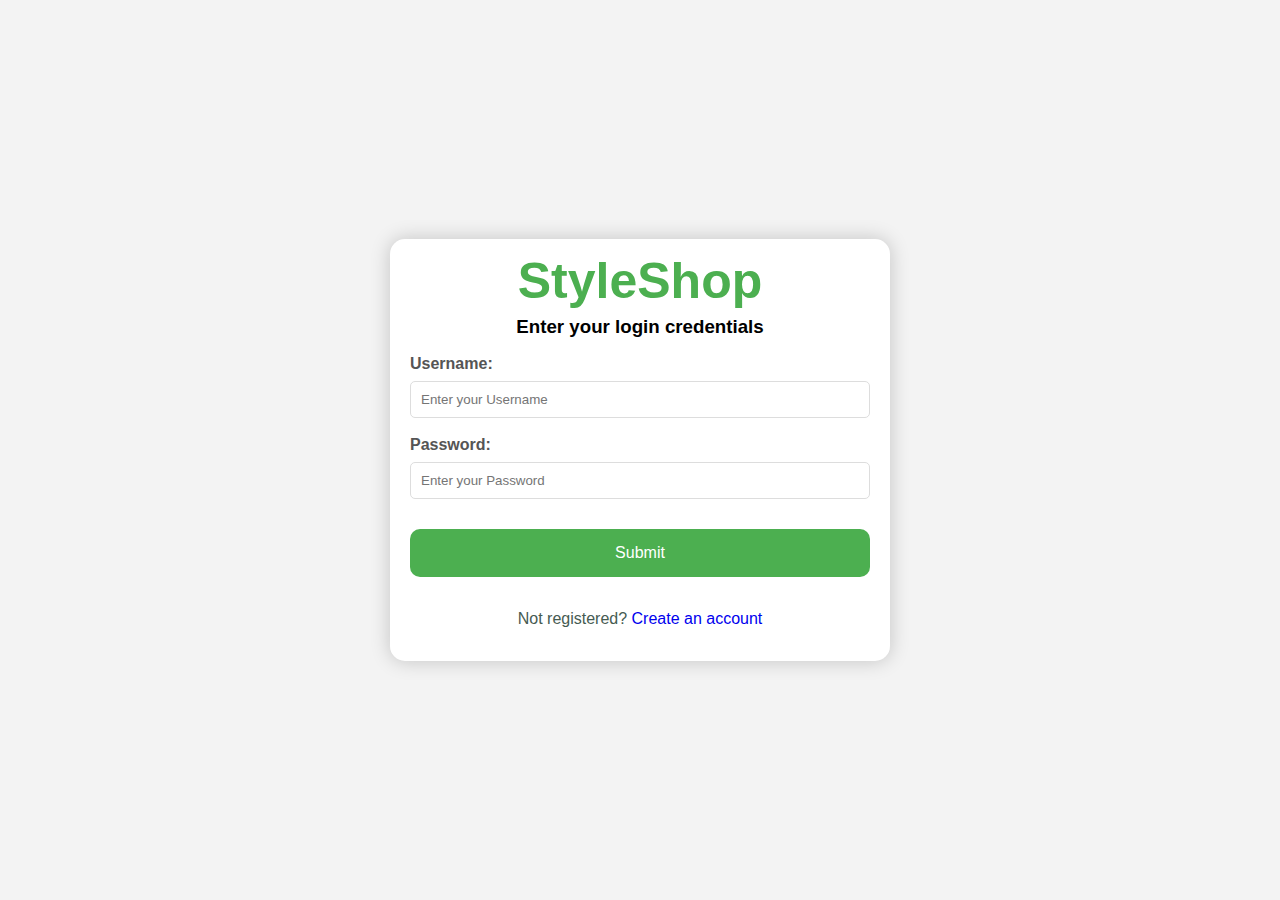
<file: signin.html>
<!DOCTYPE html>
<html>

<head>
      <title>Login</title>
      <link rel="stylesheet" href="style.css">
      <style>
        /*style.css*/
body {
    display: flex;
    align-items: center;
    justify-content: center;
    font-family: sans-serif;
    line-height: 1.5;
    min-height: 100vh;
    background: #f3f3f3;
    flex-direction: column;
    margin: 0;
}

.main {
    background-color: #fff;
    border-radius: 15px;
    box-shadow: 0 0 20px rgba(0, 0, 0, 0.2);
    padding: 10px 20px;
    transition: transform 0.2s;
    width: 500px;
    text-align: center;
}

h1 {
    color: #4CAF50;
}

label {
    display: block;
    width: 100%;
    margin-top: 10px;
    margin-bottom: 5px;
    text-align: left;
    color: #555;
    font-weight: bold;
}


input {
    display: block;
    width: 100%;
    margin-bottom: 15px;
    padding: 10px;
    box-sizing: border-box;
    border: 1px solid #ddd;
    border-radius: 5px;
}

button {
    padding: 15px;
    border-radius: 10px;
    margin-top: 15px;
    margin-bottom: 15px;
    border: none;
    color: white;
    cursor: pointer;
    background-color: #4CAF50;
    width: 100%;
    font-size: 16px;
}

.wrap {
    display: flex;
    justify-content: center;
    align-items: center;
}
      </style>
</head>

<body>
      <div class="main">
            <h1>StyleShop</h1>
            <h3>Enter your login credentials</h3>
            <form action="">
                  <label for="first">
                        Username:
                  </label>
                  <input type="text" 
                         id="first" 
                         name="first" 
                         placeholder="Enter your Username" required>

                  <label for="password">
                        Password:
                  </label>
                  <input type="password"
                         id="password" 
                         name="password"
                         placeholder="Enter your Password" required>

                  <div class="wrap">
                        <button type="submit"
                                onclick="solve()">
                              Submit
                        </button>
                  </div>
            </form>
            <p>Not registered?
                  <a href="#"
                     style="text-decoration: none;">
                        Create an account
                  </a>
            </p>
      </div>
</body>

</html>
</file>
<file: style.css>
*{
    margin:0;
    padding:0;
    box-sizing: border-box;
    font-family:'League Spartan',sans-serif;
}


h1{
    font-size: 50px;
    line-height: 64px;
    color:#222;
}

h2{
    font-size: 46px;
    line-height: 54px;
    color:#222;
}

h4{
    font-size: 20px;
    color:#222;
}

h6{
    font-weight: 700;
    font-size: 12px;
}

p{
    font-size: 16px;
    color:#465b52;
    margin:15px 0 20px 0;
}

.section-p1{
    padding:40px 80px;
}



.section-m1{
    margin:40px 0;
}

button.normal{
    font-size: 14px;
    font-weight: 600;
    padding : 15px 30px;
    color:black;
    background-color: white;
    border-radius: 4px;
    cursor: pointer;
    border:none;
    outline: none;
    transition:0.2s;
}

button.white{
    font-size: 13px;
    font-weight: 600;
    padding : 11px 18px;
    color:white;
    background-color: transparent;
    border-radius: 4px;
    cursor: pointer;
    border:1px solid white;
    outline: none;
    transition:0.2s;
}

body{
    width:100%;
}

#header{
    display:flex;
    align-items: center;
    justify-content: space-between;
    padding: 20px 80px;
    background-color: #E3E6F3;
    box-shadow: 0 5px 15px rgba(0,0,0,0.06);
    z-index: 999;
    position: sticky;
    top:0;
    left:0;
}

#navbar{
    display: flex;
    align-items: center;
    justify-content: center;
}

#navbar li{
    list-style: none;
    padding: 0 20px;
    position: relative;
}


#navbar li a{
    text-decoration: none;
    font-size: 20px;
    color:#1a1a1a;
    transition: 0.3s ease;
}

#navbar li a:hover,
#navbar li a.active{
    color:#088178;
}

#navbar li a.active::after,
#navbar li a:hover::after{
    content: "";
    width:80%;
    height: 2px;
    background-color: #088178;
    position: absolute;
    bottom: -4px;
    left:20px;
}

#hero{
    /* background-image: url("./assets/images/hero4.png" ); */
    background-image: url("./assets/images/attractive-macho-man-leather-jacket-smiling-looking-confident-with-hands-crossed-chest-white-b.jpg");
    height: 90vh;
    width: 100%;
    background-size: cover;
    background-position: top 25% right 0;
    padding: 50px 80px;
    display: flex;
    flex-direction: column;
    align-items: flex-start;
    justify-content: center;
   
}

#hero h4{
    padding-bottom: 15px;
    
}

#hero h1{
    color:#088178;
    font-size: 3rem;
}
#hero h1{
    font-size: 3rem;
}

#hero button{
    background-image: url(./assets/images/button.png);
    background-color: transparent;
    color:#088178;
    border:0;
    padding: 14px 80px 14px 65px;
    background-repeat: no-repeat;
    cursor: pointer;
    font-weight: 700;
    font-size: 15px;
}

#feature{
    display: flex;
    align-items: center;
    justify-content: space-between;
    flex-wrap: wrap;
}

#feature .fe-box{
    width:180px;
    text-align: center;
    padding: 25px 15px;
    box-shadow: 20px 20px 34px rgba(0,0,0,0.03);
    border: 1px solid #cce7d0;
    border-radius: 4px;
    margin: 15px 0;
}

#feature .fe-box:hover{
    box-shadow: 10px 10px 54px rgba(70,62,221,0.1);
}

#feature .fe-box img{
    width: 100%;
    margin-bottom: 10px;
}

#feature .fe-box h6{
    display: inline-block;
    padding:9px 8px 6px 8px;
    line-height: 1;
    border-radius: 4px;
    color: #088178;
    background-color:#fddde4;
}

#feature .fe-box:nth-child(2)  h6{
    background-color: #cdebbc;
}
#feature .fe-box:nth-child(3)  h6{
    background-color: #d1e8f2;
}
#feature .fe-box:nth-child(4)  h6{
    background-color: #cdd4f8;
}
#feature .fe-box:nth-child(5)  h6{
    background-color: #f6dbf6;
}
#feature .fe-box:nth-child(6)  h6{
    background-color: #fff2e5;
}


#product1 .Pro-container{
 display: flex;
 justify-content: space-between;
 padding-top: 20px;
 flex-wrap: wrap;
}

#product1{
    text-align: center;
}

#product1 .pro{
    width: 23%;
    min-width: 250px;
    padding: 10px 12px;
    border: 1px solid #cce780;
    border-radius: 25px;
    cursor: pointer;
    box-shadow: 20px 20px 30px rgb(0,0,0,0.02);
    margin: 15px 0;
    transition: 0.2s ease;
}
#product1 .pro:hover{
    box-shadow: 20px 20px 30px rgb(0,0,0,0.06);
}

#product1 .pro img{
    width:100%;
    border-radius: 20px;
}

#product1 .pro .des{
    text-align: center;
    padding: 10px 0;
}

#product1 .pro .des span{
    color:#606063;
    font-size: 12px;
}

#product1 .pro .des h5{
    padding-top: 7px;
    color:#1a1a1a;
    font-size: 14px;
}

#product .pro .des i{
    font-size: 12px;
    color: rgb(243,181,25);
}
#product1 .pro .des h4{
    padding-top: 7px;
    font-size: 15px;
    font-weight: 700;
    color:#088178;
}

#product1 .pro .cart{
    width: 30px;
    height: 30px;
    line-height: 40px;
    /* border-radius: 50%; */
    background-color: #e8f6ea;
    font-weight: 500;
    color:#088178;
    border: 1px solid #cce780;

}


#banner{
    display: flex;
    flex-direction: column;
    justify-content: center;
    align-items: center;
    text-align: center;
    background-image: url("./assets/images/b2.jpg");
    width:100%;
    height: 40vh;
    background-size: cover;
    background-position: center;

}

#banner h4{
    color:white;
    font-size: 16px;
}

#banner h2{
    color:white;
    font-size: 30px;
    padding:10px 0;
}

#banner h2 span{
    color:#ef3636;
}

#banner button:hover{
    background-color: #088178;
    color:white;
}


#sm-banner{
    display: flex;
    justify-content: space-between;
    flex-wrap: wrap;
}

#sm-banner .banner-box{
    display: flex;
    flex-direction: column;
    justify-content: center;
    align-items: flex-start;
    
    background-image: url("./assets/images/b17.jpg");
    min-width:580px;
    height: 50vh;
    background-size: cover;
    background-position: center;
    padding:30px;
}
#sm-banner .banner-box2{
    background-image: url("./assets/images/b10.jpg");
}

#sm-banner h4{
    color:#fff;
    font-size: 20px;
    font-weight: 300;
}

#sm-banner h4{
    color:#fff;
    font-size: 28px;
    font-weight: 800;
}

#sm-banner span{
    color:#fff;
    font-size: 14px;
    font-weight: 500;
    padding-bottom: 15px;
}

#sm-banner .banner-box:hover button{
    background-color: #088178;
    border:1px solid #088178;

}

#banner3{
    display: flex;
    justify-content: space-between;
    flex-wrap: wrap;
    padding: 0 80px;
}

#banner3 .banner-box{
    display: flex;
    flex-direction: column;
    justify-content: center;
    align-items: flex-start;
    
    background-image: url("./assets/images/b7.jpg");
    min-width:30%;
    height: 30vh;
    background-size: cover;
    background-position: center;
    padding:20px;
    margin-bottom: 20px;
}
#banner3 .banner-box2{
    background-image: url("./assets/images/b4.jpg");
}

#banner3 .banner-box3{
    background-image: url("./assets/images/b18.jpg");
}

#banner3 h2{
    color:white;
    font-weight: 900;
    font-size: 22px;
}

#banner3 h3{
    color:#ec544e;
    font-weight: 800;
    font-size: 15px;
}


#newsletter{
    display: flex;
    justify-content: space-between;
    flex-wrap: wrap;
    align-items: center;
    background-image:url(./assets/images/b14.png);
    background-repeat: no-repeat;
    background-position: 20% 30%;
    background-color: #041e42;
}




#newsletter h4{
    font-size: 22px;
    font-weight: 700;
    color:#818ea0;
}

#newsletter .form{
    display: flex;
    width: 40%;
}

#newsletter p span{
    color:#ffbd27;
}

#newsletter input{
    height: 3.125rem;
    padding: 0 1.25em;
    font-size: 14px;
    width: 100%;
    border:1px solid transparent;
    border-radius: 4px;
    outline:none;
    border-top-right-radius:0 ;
    border-bottom-right-radius:0 ;
}

#newsletter button{
    background-color: #088178;
    color:#fff;
    white-space: nowrap;
    border-top-left-radius:0 ;
    border-bottom-left-radius:0 ;
}

footer{
    display: flex;
    flex-wrap: wrap;
    justify-content: space-between;
}

footer .col{
    display: flex;
    flex-direction: column;
    align-items: flex-start;
    margin-bottom: 20px;
}

footer .logo{
    margin-bottom: 30px;
}

footer h4{
    font-size: 14px;
    padding-bottom: 20px;
}

footer p{
    font-size: 13px;
    margin:0 0 8px 0;
}

footer a{
    font-size: 13px;
    text-decoration: none;
    color:#222;
    margin-bottom:10px;
}

footer .follow{
    margin-top: 20px;
}

footer .follow svg{
    color:#465b52;
    padding-right: 4px;
    cursor: pointer;
} 


footer .install .row img{
    aspect-ratio: none;
    width:"300px";
     height:"70px";
    
   border: 1px solid #088178;
   border-radius: 6px;
}

footer .install img{
    margin: 10px 0 15px 0;
}

footer .follow svg:hover,
footer a:hover{
    color:#088178;
}

footer .copyright{
    width: 100%;
    text-align: center;
}
#page-header{
    background-image: url("./assets/Banner/b1.jpg");
    width: 100%;
    height: 40vh;
    background-size: cover;
    display: flex;
    justify-content: center;
    text-align: center;
    flex-direction: column;
    padding: 14px;
}

#page-header h2,
#page-header p{
    color:white;
}

#pagination{
    text-align: center;
}

#pagination a{
    text-decoration: none;
    background-color:#088178 ;
    padding:15px 20px;
    border-radius: 4px;
    color:#fff;
    font-weight: 600;
}

#pagination a svg{
    font-size: 16px;
    font-weight: 600;
}


#prodetails .single-pro-image{
    width: 40%;
    margin-right: 50px;
}

 .small-img-group{
    display: flex;
    justify-content: space-between;
 }

 .small-img-col{
    flex-basis: 24%;
    cursor: pointer;
 }

 #prodetails{
    display: flex;
    margin-top: 20px;
 }

 #prodetails .single-pro-details{
    width: 50%;
    padding-top: 30px;

 }

 #prodetails .single-pro-details h4{
    padding: 40px 0 20px 0;
 }

 #prodetails .single-pro-details h2{
    font-size: 26px;
 }
 #prodetails .single-pro-details select{
    display: block;
    padding: 5px 10px;
    margin-bottom: 10px;
 }

 #prodetails .single-pro-details input{
    width: 50px;
    height: 47px;
    padding-left: 10px;
    font-size: 16px;
    margin-right: 10px;
 }

 #prodetails .single-pro-details input:focus{
    outline: none;
 }

 #prodetails .single-pro-details input span{
    line-height: 25px;
 }

 #prodetails .single-pro-details button{
    background-color: #088178;
    color:white;
 }

#page-header.blog-header {
    background-image: url("./assets/blog/b19.jpg");
 }

 #blog{
    padding: 150px 150px 0 150px;
 }

 #blog .blog-box{
    display: flex;
    align-items: center;
    width:100%;
    position: relative;
    padding-bottom:90px ;
 }

 #blog .blog-img{
    width: 40%;
    margin-right: 40px;
 }

 #blog img {
    width: 100%;
    height: 300px;
    object-fit: cover;
 }

 #blog .blog-details{
    width: 50%;
 }

 #blog .blog-details a{
    text-decoration: none;
    font-size: 11px;
    color:black;
    font-weight:700;
    position: relative;
    transition: 0.3s;
 }
 
 #blog .blog-details a::after{
    content: "";
    width: 50px;
    height: 1px;
    background-color: black;
    position: absolute;
    top:4px;
    right: -60px;
 }

 #blog .blog-details a:hover{
    color:#088178;
 }

 #blog .blog-details a:hover::after{
    background-color: #088178;
 }

 #blog .blog-box h1{
    position: absolute;
    top:-40px;
    left:0;
    font-size: 70px;
    font-weight: 700;
    color:#c9cbce;
    z-index:-9;
 }

 #page-header.about-header{
    background-image: url(./assets/Banner/banner.png);

 }

 #about-head {
    display: flex;
    align-items: center;
 }
 #about-head h2{
    font-size: 3 rem;
 }

 #about-head img{
    width: 50%;
    height: auto;
 }

 #about-head div{
    padding-left: 40px;
 }

 #about-app{
    text-align: center;
 }
 #about-app .video{
    width: 70%;
    height: 100%;
    margin: 30px auto 0 auto;
   
 }

 #about-app .video video{
    width: 100%;
    height: 100%;
    border-radius: 20px;
 }

 #contact-details{
    display: flex;
    align-items: center;
    justify-content: space-between;
 }

 #contact-details .details{
    width: 40%;
 }

 #contact-details .details span,
 #form-details form span{
    font-size: 12px;
 }

 #contact-details .details h2,
 #form-details form h2{
    font-size: 26px;
    line-height: 35px;
    padding: 20px 0;
 }

 #contact-details .details h3{
    font-size: 16px;
    padding-bottom: 15px;
 }
 
 #contact-details .details li{
    list-style: none;
    display: flex;
    padding: 10px 0;
 }

 #contact-details .details li svg{
    font-size: 14px;
    padding-right: 22px; 
 }

 #contact-details .details li p{
    margin: 0;
    font-size: 14px;
 }

 #contact-details .map {
    width: 55%;
    height: 400px;
 }
 #contact-details .map iframe{
    width: 100%;
    height: 100%;
 }
 #form-details{
    display: flex;
    justify-content: space-between;
    margin: 30px;
    padding: 80px;
    border: 1px solid #e1e1e1;
 }


 #form-details form{
    width: 65%;
    display: flex;
    flex-direction: column;
    align-items: flex-start;
 }

 #form-details form input,
 #form-details form textarea{
    width: 100%;
    padding: 12px 15px;
    outline: none;
    margin-bottom: 20px;
    border: 1px solid #e1e1e1;
 }

 #form-details form button{
    background-color: #088178;
    color:#fff;
 }

 #form-details .people div{
    padding-bottom: 25px;
    display: flex;
    align-items: flex-start;
 }

 #form-details .people div img{
    width: 65px;
    height: 65px;
    object-fit: cover;
    margin-right: 15px;
 }

 #form-details .people div p{
    margin: 0;
    font-size: 13px;
    line-height: 25px;
 }

 #form-details .people div p span{
    display: block;
    font-size: 16px;
    font-weight: 600;
    color:#000;
 }
 
 #cart table{
    width: 100%;
    border-collapse: collapse;
    table-layout: fixed;
    white-space: nowrap;

 }


 #cart table img{
    width: 70px;
 }

 #cart table td:nth-child(1){
    width: 100px;
    text-align: center;
 }

 #cart table td:nth-child(2){
    width: 150px;
    text-align: center;
 }
 #cart table td:nth-child(3){
    width:250px;
    text-align: center;
 }

#cart table td:nth-child(4),
#cart table td:nth-child(5),
#cart table td:nth-child(6){
    width:150px;
    text-align: center;
 }

 #cart table td:nth-child(5) input{
    width: 70px;
    padding: 10px 5px 10px 15px;
 }

 #cart table thead{
    border: 1px solid #e2e9e1;
    border-left: none;
    border-right:none;
 }

 #cart table thead td{
    font-weight: 700;
    text-transform: uppercase;
    font-size: 13px;
    padding: 18px 0;
 }

 #cart table tbody tr td{
    padding-top: 15px;
 }

 #cart table tbody td{
    font-size: 13px;
 }

 #cart-add{
    display:flex;
    flex-wrap : wrap;
    justify-content: space-between;
}

#coupon{
    width:50%;
    margin-bottom: 30px;
}
 
#coupon h3{
    padding-bottom: 15px;
}

#coupon input{
    padding:10px 20px;
    outline: none;
    width: 60%;
    margin-right: 10px;
    border:1px solid #e2e9e1;
}

#subtotal {
    width: 50%;
    margin-bottom: 30px;
    border:1px solid #e2e9e1;
    padding: 30px;
}

#subtotal table{
    border-collapse: collapse;
    width: 100%;
    margin-bottom: 20px;
}

#coupon h3,
#subtotal h3{
    padding-bottom: 15px;
}

#subtotal table td{
    width: 50%;
    border:1px solid #e2e9e1;
    padding: 10px;
    font-size: 13px;
}

#coupon button,
#subtotal button{
    background-color: #088178;
    color:white;
    padding:12px 20px;
} 

#subtotal button a{
    color:white;
    text-decoration: none;
}

 

@media(max-width:799px){
    #navbar{
        display: flex;
        flex-direction: column;
        align-items: center;
        justify-content: center;
        position: fixed;
        top:0;
        right:-300px;
        height: 100vh;
        width: 300px;
        background-color: #E3E6F3;
        box-shadow: 0 40px 60px rgb(0,0,0,0.1);
        padding:80px 0 0 10px;
        z-index: -9;
    }

    #navbar li{
        margin-bottom: 25px;
    }
}
</file>
